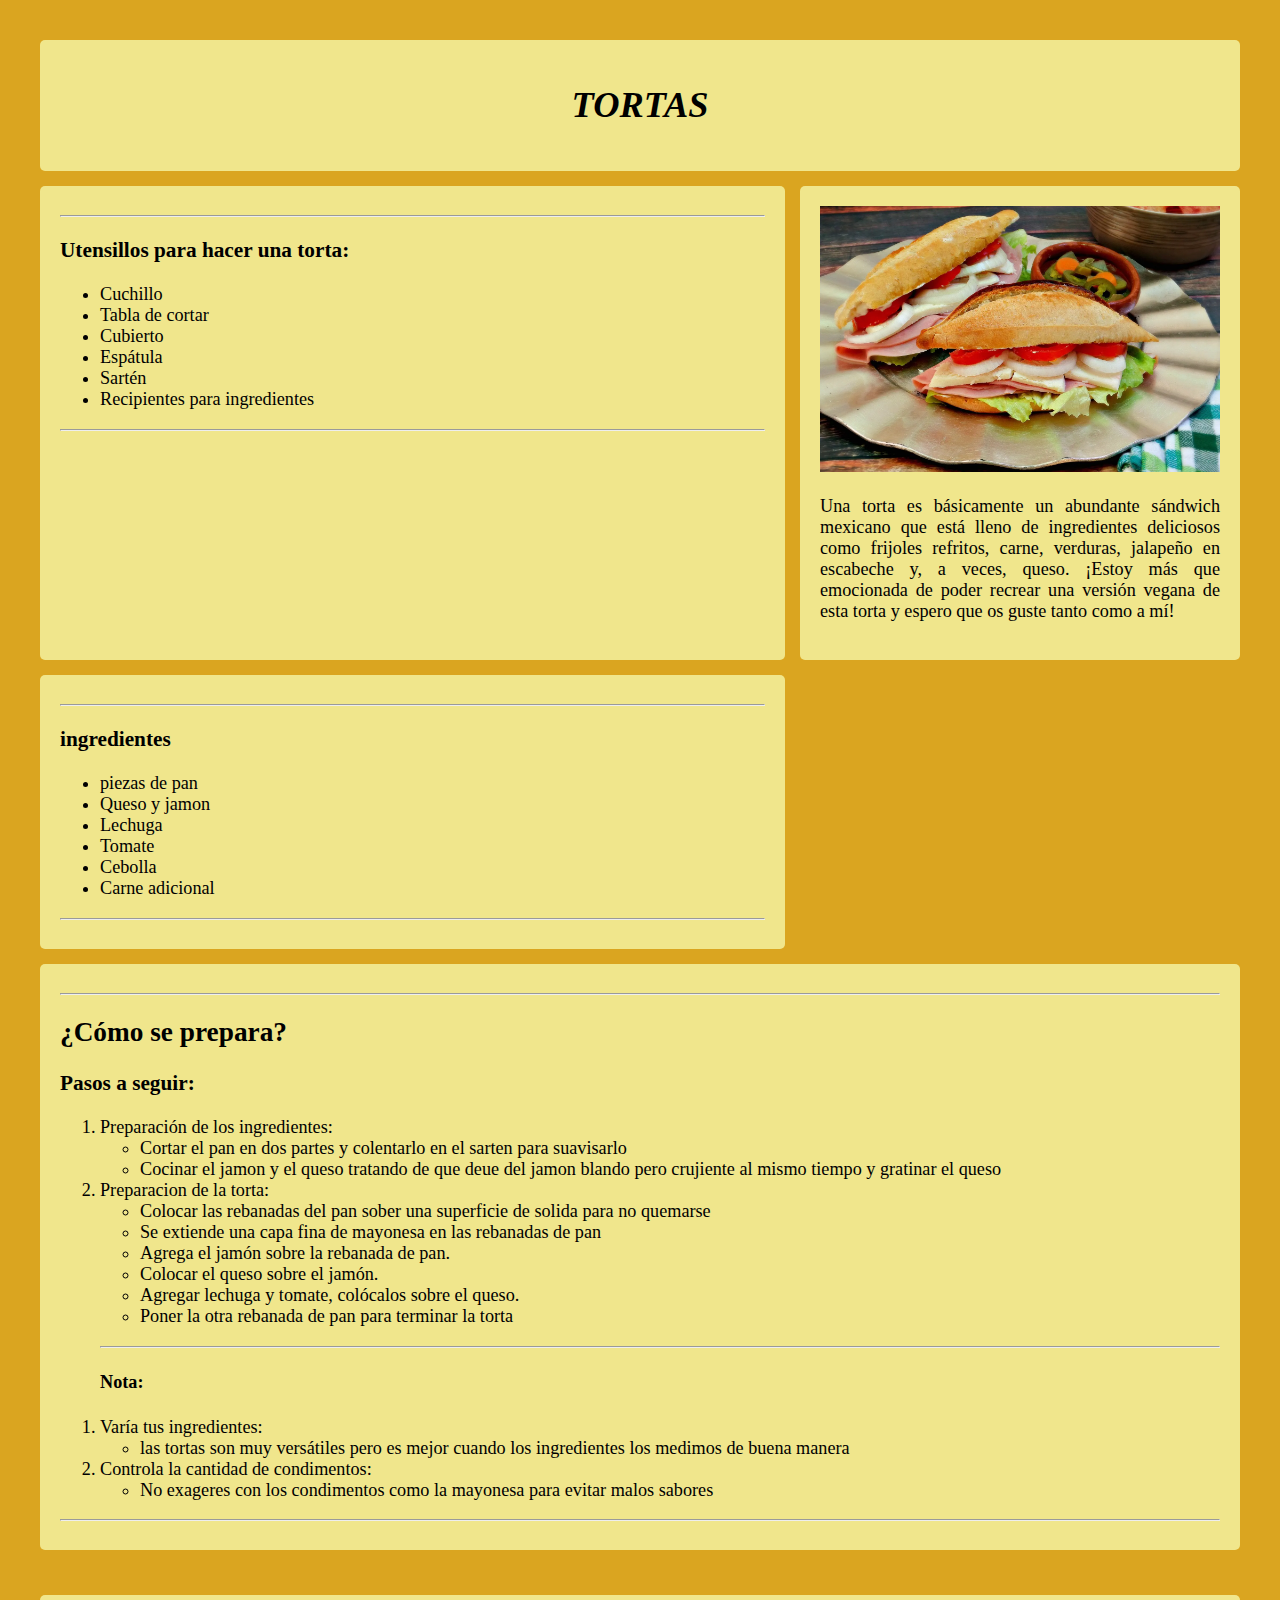
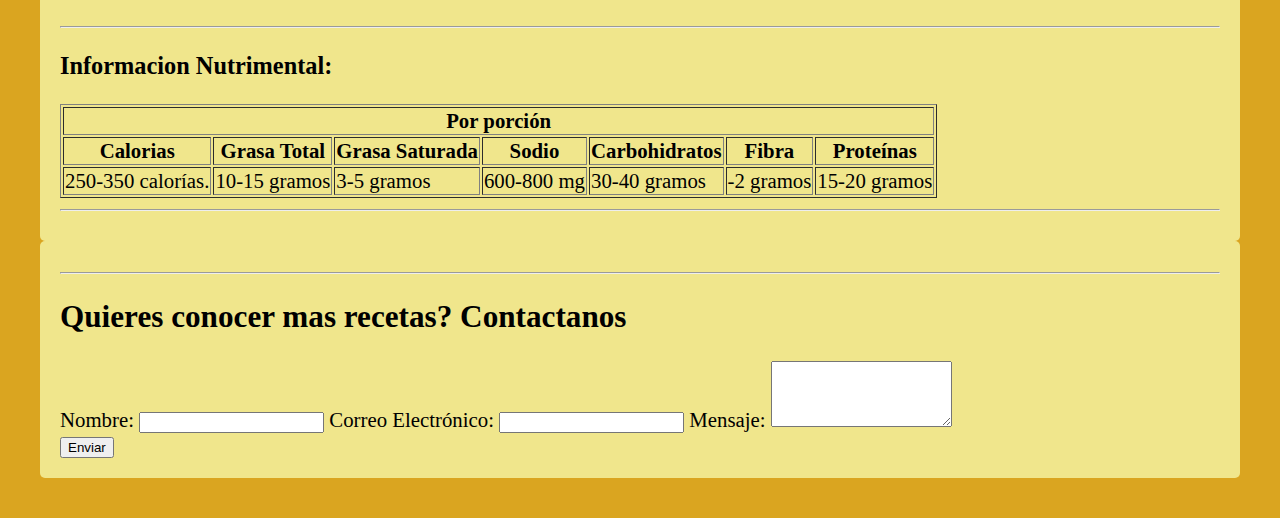
<file: actividad 2/index.html>
<!DOCTYPE html>
<html lang="en">
<head>
    <meta charset="UTF-8">
    <meta name="viewport" content="width=device-width, initial-scale=1.0">
    <title>Gridd css</title>
    <link rel="stylesheet" href="style.css">
</head>
<body>

    <div class="container">

        <div class="box header">
            <h1 class="titulo-centrado titulo-cursiva">TORTAS</h1>
        </div>

        <div class="box article">
            <hr>
            <h3>Utensillos para hacer una torta:</h3>
            <ul>
                <li>Cuchillo</li>
                <li>Tabla de cortar</li>
                <li>Cubierto</li>
                <li>Espátula</li>    
                <li>Sartén</li>
                <li>Recipientes para ingredientes</li>
            </ul>
            <hr>
        </div>

        <div class="box article">
            <hr>
            <h3>ingredientes</h3> 
            <ul>
                <li>piezas de pan</li>
                <li>Queso y jamon</li>
                <li>Lechuga</li>
                <li>Tomate</li>
                <li>Cebolla</li>
                <li>Carne adicional</li>
              </ul>
              <hr>
        </div>

        <div class="box aside">
            <img src="torta-de-jamon.jpeg" width="400">
            <p class="justificado">Una torta es básicamente un abundante sándwich mexicano que está lleno de ingredientes deliciosos como frijoles refritos, carne, verduras, jalapeño en escabeche y, a veces, queso. ¡Estoy más que emocionada de poder recrear una versión vegana de esta torta y espero que os guste tanto como a mí!</p>
        </div>

        <div class=" box footer">
            <hr>
              <h2>¿Cómo se prepara?</h2>
                 <h3>Pasos a seguir:</h3>
                    <ol>
         <li>Preparación de los ingredientes:
          <ul>
            <li>Cortar el pan en dos partes y colentarlo en el sarten para suavisarlo</li>
            <li>Cocinar el jamon y el queso tratando de que deue del jamon blando pero crujiente al mismo tiempo y gratinar el queso</li>
          </ul>
        </li>

        <li>Preparacion de la torta:
          <ul>
            <li>Colocar las rebanadas del pan sober una superficie de solida para no quemarse</li>
            <li>Se extiende una capa fina de mayonesa en las rebanadas de pan</li>
            <li>Agrega el jamón sobre la rebanada de pan.</li>
            <li>Colocar el queso sobre el jamón.</li>
            <li>Agregar lechuga y tomate, colócalos sobre el queso.</li>
            <li>Poner la otra rebanada de pan para terminar la torta
            </li>
          </ul>
        </li>
      </ol>
      
      <ol>
        <hr>
        <h4>Nota:</h4>
        <li>Varía tus ingredientes:
          <ul>
            <li>las tortas son muy versátiles pero es mejor cuando los ingredientes los medimos de buena manera</li>
          </ul>
        </li>
        <li>Controla la cantidad de condimentos:
          <ul>
            <li>No exageres con los condimentos como la mayonesa para evitar malos sabores</li>
          </ul>
        </li>
      </ol>
      <hr>
        </div>
    </div>
    <div class="box article">
      <hr>
      <h3>Informacion Nutrimental:</h3>
      <table Border="1">
        <thead>
            <tr>
            <th colspan = "9">Por porción<thr>
        </tr>
            <tr>
                <th>Calorias</th>
                <th>Grasa Total</th>
                <th>Grasa Saturada</th>
                <th>Sodio</th>
                <th>Carbohidratos</th>
                <th>Fibra</th>
                <th>Proteínas</th>
            </tr>
        </thead>
        
        <tbody>
            <tr>
                <td>250-350 calorías.</td>
                <td> 10-15 gramos</td>
                <td>3-5 gramos</td>
                <td>600-800 mg</td>
                <td>30-40 gramos</td>
                <td>-2 gramos</td>
                <td>15-20 gramos</td>
            </tr>
        </tbody>
    </table>
    <hr>
    </div>
    <div class="box article">
      <hr>
      <h2>Quieres conocer mas recetas?  Contactanos</h2>
    <form>
      <label for="nombre">Nombre:</label>
      <input type="text" id="nombre" name="nombre" required>
  
      <label for="email">Correo Electrónico:</label>
      <input type="text" id="email" name="email" required>
  
      <label for="mensaje">Mensaje:</label>
      <textarea id="mensaje" name="mensaje" rows="4" required></textarea>
        <br>
      <input type="submit" value="Enviar">
    </form>
    
    </div>
</body>
</html>
</file>
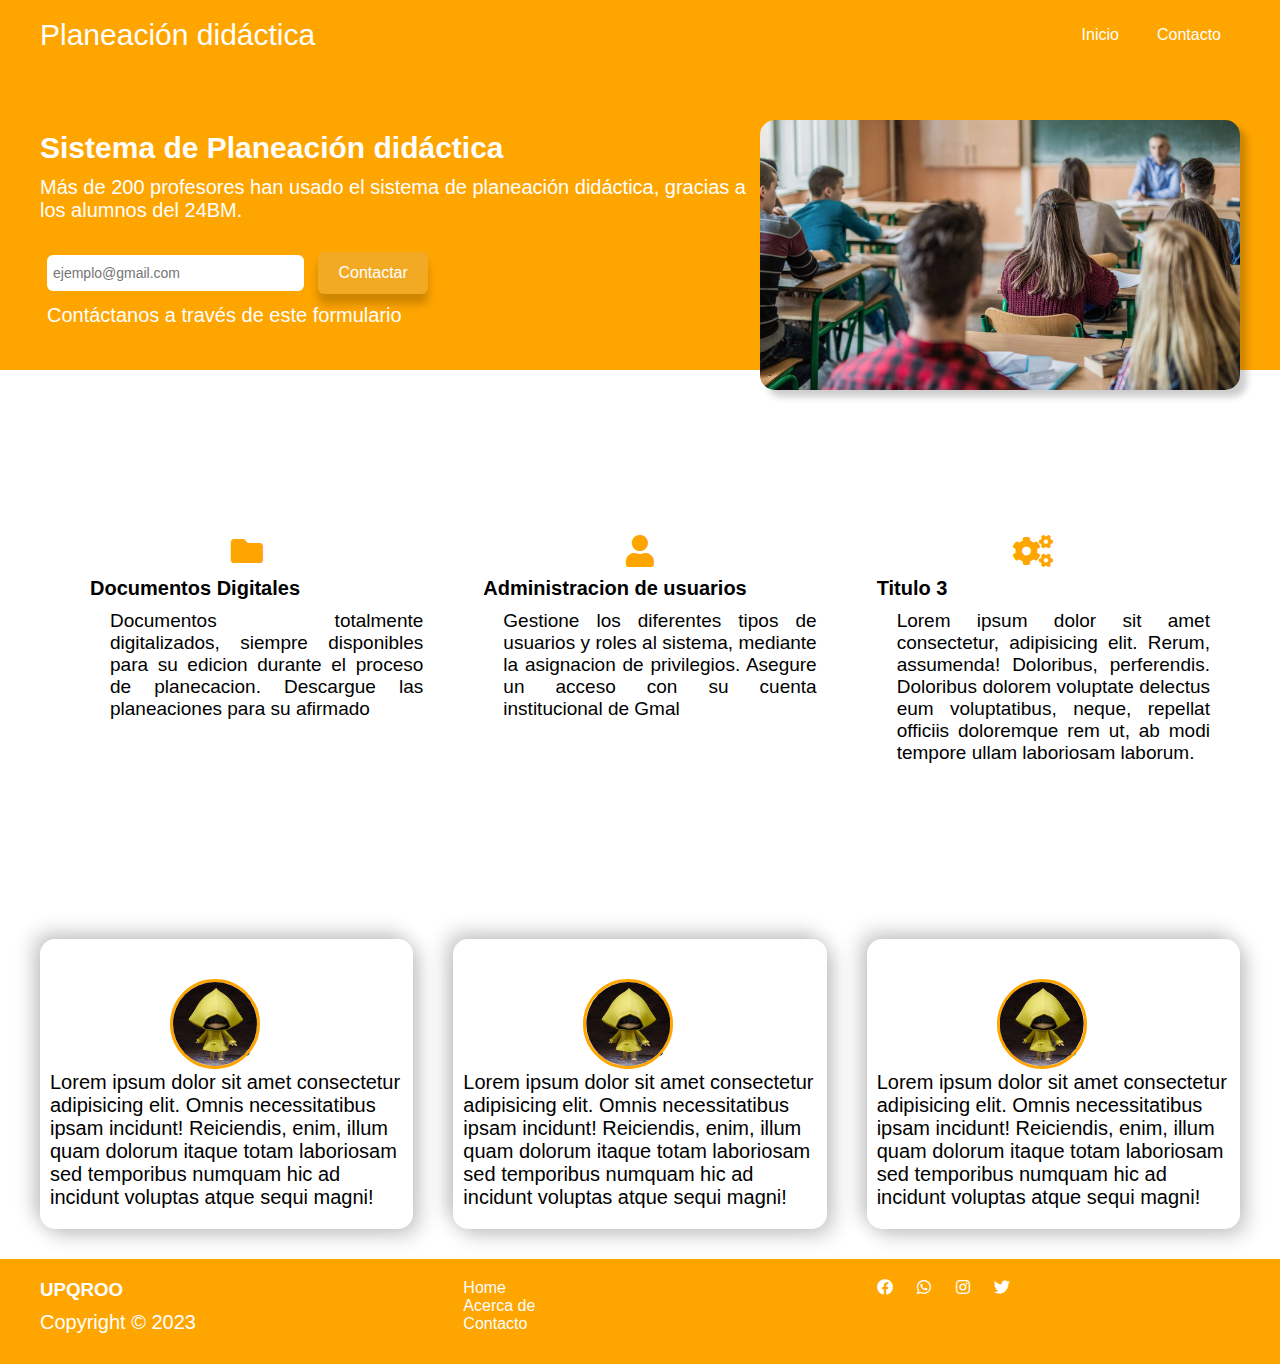
<file: Pagina-planeacion/index.html>
<!DOCTYPE html>
<html lang="es">
<head>
    <meta charset="UTF-8">
    <meta name="viewport" content="width=device-width, initial-scale=1.0">
    <title>Planeación didáctica</title>
    <link rel="stylesheet" href="style.css">
    <link rel="stylesheet" href="https://cdnjs.cloudflare.com/ajax/libs/font-awesome/5.15.4/css/all.min.css" integrity="sha512-1ycn6IcaQQ40/MKBW2W4Rhis/DbILU74C1vSrLJxCq57o941Ym01SwNsOMqvEBFlcgUa6xLiPY/NS5R+E6ztJQ==" crossorigin="anonymous" referrerpolicy="no-referrer" />
    <link rel="preconnect" href="https://fonts.googleapis.com">
<link rel="preconnect" href="https://fonts.gstatic.com" crossorigin>
<link href="https://fonts.googleapis.com/css2?family=Inter:wght@300&family=Roboto+Slab:wght@100&display=swap" rel="stylesheet">
</head>
<body>
    <div class="navbar">
        <div class="container flex">
            <h1 class="logo">Planeación didáctica</h1>
            <nav>
                <ul>
                    <li class="nav">
                        <a href="" class="outline">Inicio</a>
                    </li>

                    <li class="nav">
                        <a href="" class="outline">Contacto</a>
                    </li>
                </ul>
            </nav>

        </div>

    </div>
    <section class="showcase">
        <div class="container">
            <div class="grid">
                <div class="grid-item-1">
                    <div class="showcase-text">
                        <h1>Sistema de Planeación didáctica</h1>
                        <p class="supporting-text">
                            Más de 200 profesores han usado el sistema de planeación didáctica, gracias a los alumnos del 24BM.
                        </p>
                    </div>
                    <div class="showcase-form">
                        <form action="">
                            <input type="email" placeholder="ejemplo@gmail.com">
                            <input type="submit" class="btn" value="Contactar">
                        </form>
                        <p>Contáctanos a través de este formulario</p>
                    </div>
                </div>
                <div class="grid-item-2">
                    <div class="image">
                        <img src="Images/R.jpeg" alt="" srcset="">
                    </div>
                </div>
            </div>
        </div>
    </section>
    <div class="lower-container container">
        <section class="stats">
            <div class="flex">
                <div class="stat">
                    <i class="fa fa-folder fa-2x"></i>
                    <h3 class="title">Documentos Digitales</h3>
                    <p class="text">
                        Documentos totalmente digitalizados, siempre disponibles para su edicion durante el proceso
                        de planecacion. Descargue las planeaciones para su afirmado
                    </p>
                </div>
                <div class="stat">
                    <i class="fa fa-user fa-2x"></i>
                    <h3 class="title">Administracion de usuarios</h3>
                    <p class="text">
                        Gestione los diferentes tipos de usuarios y roles al sistema, mediante la asignacion de
                        privilegios. Asegure un acceso con su cuenta institucional de Gmal
                    </p>
                </div>
                <div class="stat">
                    <i class="fa fa-cogs fa-2x"></i>
                    <h3 class="title">Titulo 3</h3>
                    <p class="text">
                        Lorem ipsum dolor sit amet consectetur, adipisicing elit. Rerum, assumenda! Doloribus, perferendis. Doloribus dolorem voluptate delectus eum voluptatibus, neque, repellat officiis doloremque rem ut, ab modi tempore ullam laboriosam laborum.
                    </p>
                </div>
            </div>
        </section>
    </div>
    <section class="testimonials">
        <div class="container">
            <div class="testimonial grid-3">
            <div class="card">
                <div class="circle">
                    <img src="Images/sixlin.jpg" alt="" srcset="">
                </div>
                <h3 class="title-card" >Isaac</h3>
                <p>Lorem ipsum dolor sit amet consectetur adipisicing elit. Omnis necessitatibus ipsam incidunt! Reiciendis, enim, illum quam dolorum itaque totam laboriosam sed temporibus numquam hic ad incidunt voluptas atque sequi magni!</p>
            </div>
            <div class="card">
                <div class="circle">
                    <img src="Images/sixlin.jpg" alt="" srcset="">
                </div>
                <h3 class="title-card">Isaac</h3>
                <p>Lorem ipsum dolor sit amet consectetur adipisicing elit. Omnis necessitatibus ipsam incidunt! Reiciendis, enim, illum quam dolorum itaque totam laboriosam sed temporibus numquam hic ad incidunt voluptas atque sequi magni!</p>
            </div>
            <div class="card">
                <div class="circle">
                    <img src="Images/sixlin.jpg" alt="" srcset="">
                </div>
                <h3 class="title-card">Isaac</h3>
                <p>Lorem ipsum dolor sit amet consectetur adipisicing elit. Omnis necessitatibus ipsam incidunt! Reiciendis, enim, illum quam dolorum itaque totam laboriosam sed temporibus numquam hic ad incidunt voluptas atque sequi magni!</p>
            </div>
        </div>
        </div>
    </section>
    <footer>
        <div class="container grid-3">
            <div class="copyright">
                <h3>UPQROO</h3>
                <p>Copyright &copy; 2023</p>
            </div>
            <nav class="links">
                <ul>
                    <li><a href="#" class="outline">Home</a></li>
                    <li><a href="#" class="outline">Acerca de</a></li>
                    <li><a href="mailto: beto.estrada@gmail.com" class="outline">Contacto</a></li>
                </ul>
            </nav>
            <div class="profiles">
                <a href="#"><i class="fab fa-facebook fa-2"></i></a>
                <a href="#"><i class="fab fa-whatsapp fa-2"></i></a>
                <a href="#"><i class="fab fa-instagram fa-2"></i></a>
                <a href="#"><i class="fab fa-twitter fa-2"></i></a>
            </div>
        </div>
    </footer>
</body>
</html>
</file>
<file: actividad 2/style.css>
body{
    margin: 40px;
    background: goldenrod;
}
.container{
    display: grid;
    font-size: 14px;
    grid-template-columns: 1fr 1fr 1fr 1fr 1fr ;
    grid-template-rows: auto auto auto auto auto auto auto;
    background-color: white;
    grid-gap: 15px;
    color: #bc8b42;
    background: goldenrod;

}

.box{
    word-wrap: break-word;
    white-space: normal;
    background-color: khaki;
    color: black;
    border-radius: 5px;
    padding: 20px;
    font-size: 130%;
}

.header{
    grid-column: 1/6;
}

.article{
    grid-column: 1/5;

}

.aside{
    grid-column: 5/6;
    grid-row: 2/2;
}

.footer{
    grid-column: 1/6;
}

.titulo-centrado {
    text-align: center;
  }

  .justificado {
    text-align: justify;
  }

  .titulo-cursiva {
    font-style: italic;
  }
</file>
<file: Pagina-planeacion/style.css>
*{
    box-sizing: border-box;
    padding: 0px;
    margin: 0px;
}

body{
    font-family: 'Montserrat', sans-serif;
    font-family: 'Roboto', sans-serif;
    color: white;
}

a{
    color: black;
    text-decoration: none;
}

h1{
    font-size: 30px;
    font-weight: 600;
    margin: 10px 0;
    line-height: 1.2;
}

h2{
    font-size: 25px;
    font-weight: 300;
    margin: 10px 0;
    line-height: 1.2;
}

img{
    width: 100%;

}

li{
    list-style-type: none;
}

p{
    font-size: 20px;
    margin: 10px 0;
}

.container{
    margin: 0 auto;
    max-width: 1200px;
    overflow: visible;
}

.navbar{
    background-color: orange;
    height: 70px;
    padding: 0 30px;
}

.navbar h1{
    font-size: 30px;
    font-weight: 300;
    margin: 10px 0;
    line-height: 1.2;
}

.navbar .flex{
    display: flex;
    justify-content: space-between;
    align-items: center;
    height: 100%;
}

.navbar ul{
    display: flex;
}

.navbar a{
    color: white;
    padding: 9px;
    margin: 0 10px; 
}

.navbar a:hover{
    color: #F0E68C;
    border-bottom: 3px solid #fff;
}

.showcase{
    height: 300px;
    background-color: orange;
}

.showcase p{
    margin-bottom: 30px;
}

.showcase img{
    box-shadow: 7px 7px 7px rgba(0, 0, 0, 0.2);
    border-radius: 15px;
}

.showcase-form{
    padding-left: 7px;
}

.grid{
    overflow: visible;
    display: grid;
    grid-template-columns: 60% 40%;
}

.grid-item-1, .grid-item-2{
    position: relative;
    top: 50px;
}

.showcase input[type='email']{
    padding: 10px 70px 10px 0;
    font-size: 14px;
    border: none;
    border-radius: 6px;
    padding-left: 6px;
}

.btn{
    border-radius: 6px;
    padding: 12px 20px;
    background-color: #f2AA24;
    border: none;
    margin-left: 10px;
    color: #fff;
    font-size: 16px;
    cursor: pointer;
    box-shadow: 0 10px 10px rgb(0, 0, 0, 0.2);

}

.little-info{
    font-size: 15px;
    font-family: "poppins", sans-serif;
}

.lower-container{
    margin: 120px auto;
    padding: 0;
    max-width: 1400px;
}

.title{
    color: black;
    font-size: 20px;
    text-align: left;
    padding-left: 10px;
    padding-top: 10px;
}

.text{
    color: black;
    font-size: 19px;
    width: 100%;
    padding: 10px;
    margin: 0 20px;
    text-align: justify;
}

.flex{
    display: flex;
    justify-content: space-around;
}

.stats{
    padding: 45px 50px;
    text-align: center;
}

.stat{
    margin: 0 30px;
    text-align: center;
    width: 800px;
}

.stats .fa{
    color: orange;
}

.testimonial{
    color: black;
    margin-bottom: 30px;
}

.testimonial img{
    height: 100%;
    clip-path: circle();
}

.testimonial h3{
    text-align: center;
}

.grid-3{
    display: grid;
    grid-template-columns: repeat(3, 1fr);
    gap: 40px;
}

.card{
    padding: 10px;
    background-color: white;
    border-radius: 15px;
    box-shadow: -7px -7px 20px rgb(0, 0, 0, 0.2),
                7px 7px 20px rgb(0, 0, 0, 0.2);
}

.circle{
    background-color: transparent;
    border: 3px solid orange;
    height: 90px;
    position: relative;
    top: 30px;
    left: 120px;
    border-radius: 50%;
    width: 90px;

} 

.text-card{
    margin-top: 40px;
    font-size: 150%;
}

footer{
    background-color: orange;
    padding: 20px 10px;
}

footer a{
    color: white;
    margin: 0 10px;
}

.profiles{
    color: white;
}

footer a:hover{
    color: #F0E68C;
    border-bottom: 2px solid #F0E68C;
}

.tittle-section{
    text-align: center;
    color: black;
    margin-bottom: 20px;
}
</file>
